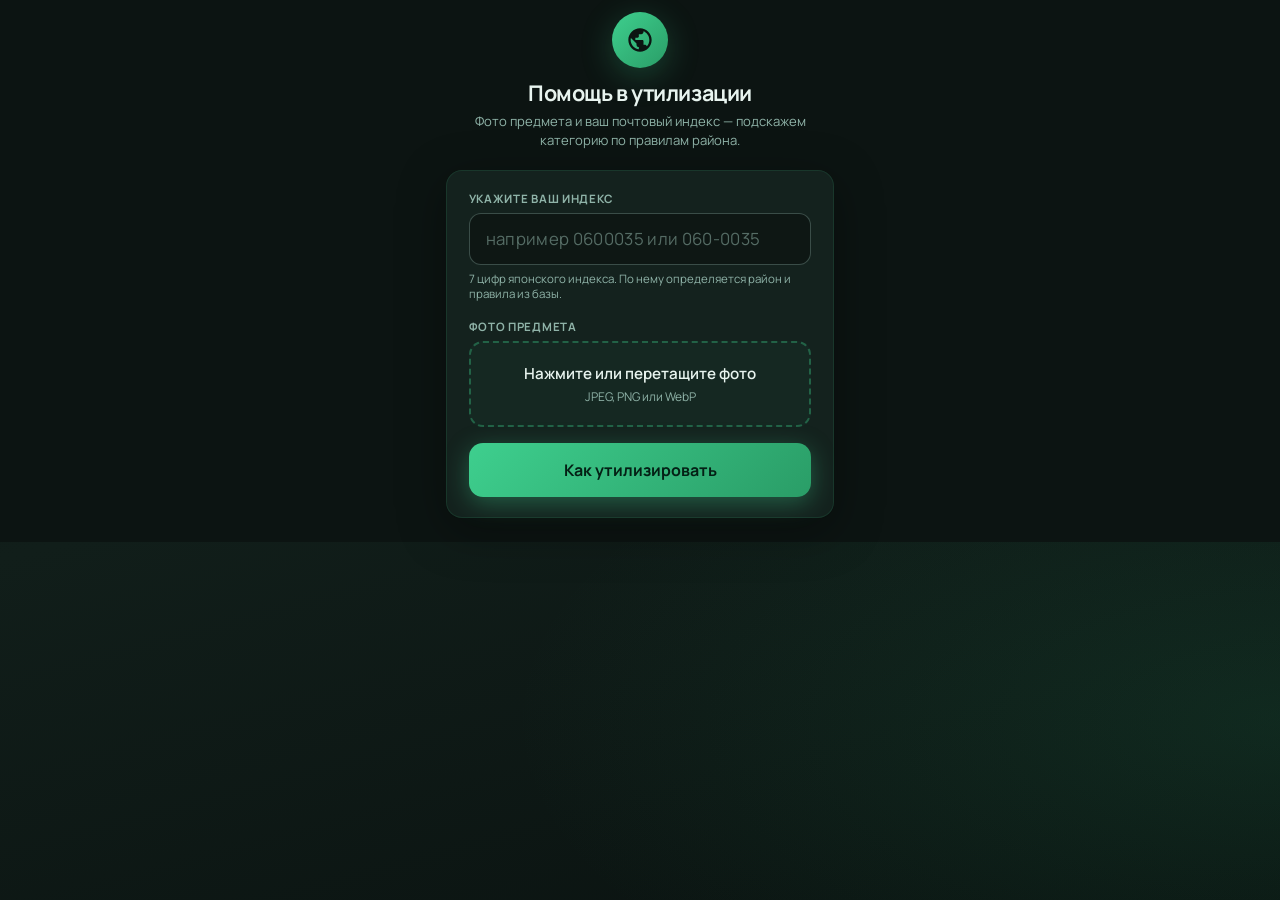
<file: telegram-miniapp/index.html>
<!DOCTYPE html>
<html lang="ru">
<head>
  <meta charset="utf-8" />
  <meta name="viewport" content="width=device-width, initial-scale=1, viewport-fit=cover" />
  <meta name="theme-color" content="#0c1412" />
  <title>Помощь в утилизации</title>
  <link rel="preconnect" href="https://fonts.googleapis.com" />
  <link rel="preconnect" href="https://fonts.gstatic.com" crossorigin />
  <link href="https://fonts.googleapis.com/css2?family=Manrope:wght@500;600;700;800&display=swap" rel="stylesheet" />
  <link rel="stylesheet" href="./styles.css" />
  <!-- Задайте базовый URL API (HTTPS), если не используете ?api= в ссылке Mini App -->
  <script>
    window.__API_BASE__ = ""; /* например: "https://api.example.com" */
  </script>
  <script src="https://telegram.org/js/telegram-web-app.js"></script>
</head>
<body>
  <div class="bg-mesh"></div>
  <div class="wrap">
    <header>
      <div class="icon-ring" aria-hidden="true">
        <svg viewBox="0 0 24 24" xmlns="http://www.w3.org/2000/svg">
          <path d="M12 2C6.48 2 2 6.48 2 12s4.48 10 10 10 10-4.48 10-10S17.52 2 12 2zm-1 17.93c-3.95-.49-7-3.85-7-7.93 0-.62.08-1.21.21-1.79L9 15v1c0 1.1.9 2 2 2v1.93zm6.9-2.54c-.26-.81-1-1.39-1.9-1.39h-1v-3c0-.55-.45-1-1-1H8v-2h2c.55 0 1-.45 1-1V7h2c1.1 0 2-.9 2-2v-.41c2.93 1.19 5 4.06 5 7.41 0 2.08-.8 3.97-2.1 5.39z"/>
        </svg>
      </div>
      <h1>Помощь в утилизации</h1>
      <p class="subtitle">Фото предмета и ваш почтовый индекс — подскажем категорию по правилам района.</p>
    </header>

    <section class="card">
      <div class="input-row">
        <label for="zip">Укажите ваш индекс</label>
        <input
          id="zip"
          type="text"
          inputmode="numeric"
          autocomplete="postal-code"
          maxlength="16"
          placeholder="например 0600035 или 060-0035"
        />
        <p class="hint">7 цифр японского индекса. По нему определяется район и правила из базы.</p>
      </div>

      <label>Фото предмета</label>
      <div class="upload-zone" id="uploadZone" role="button" tabindex="0">
        <p class="big">Нажмите или перетащите фото</p>
        <p class="small">JPEG, PNG или WebP</p>
        <input id="photo" type="file" accept="image/jpeg,image/png,image/webp" />
        <div class="preview" id="preview">
          <img id="previewImg" alt="Предпросмотр" />
        </div>
      </div>

      <button type="button" class="btn-primary" id="submitBtn">Как утилизировать</button>

      <div class="loader" id="loader" aria-live="polite">
        <span></span><span></span><span></span>
        Анализируем…
      </div>

      <div class="err" id="error" role="alert"></div>

      <div class="result" id="result">
        <div class="result-badge">Рекомендация</div>
        <div class="result-region" id="region"></div>
        <div class="verdict" id="verdict"></div>
        <div class="details-toggle" id="toggleDetails">Подробнее (распознавание)</div>
        <div class="details" id="details"></div>
      </div>
    </section>
  </div>
  <script src="./app.js"></script>
</body>
</html>
</file>
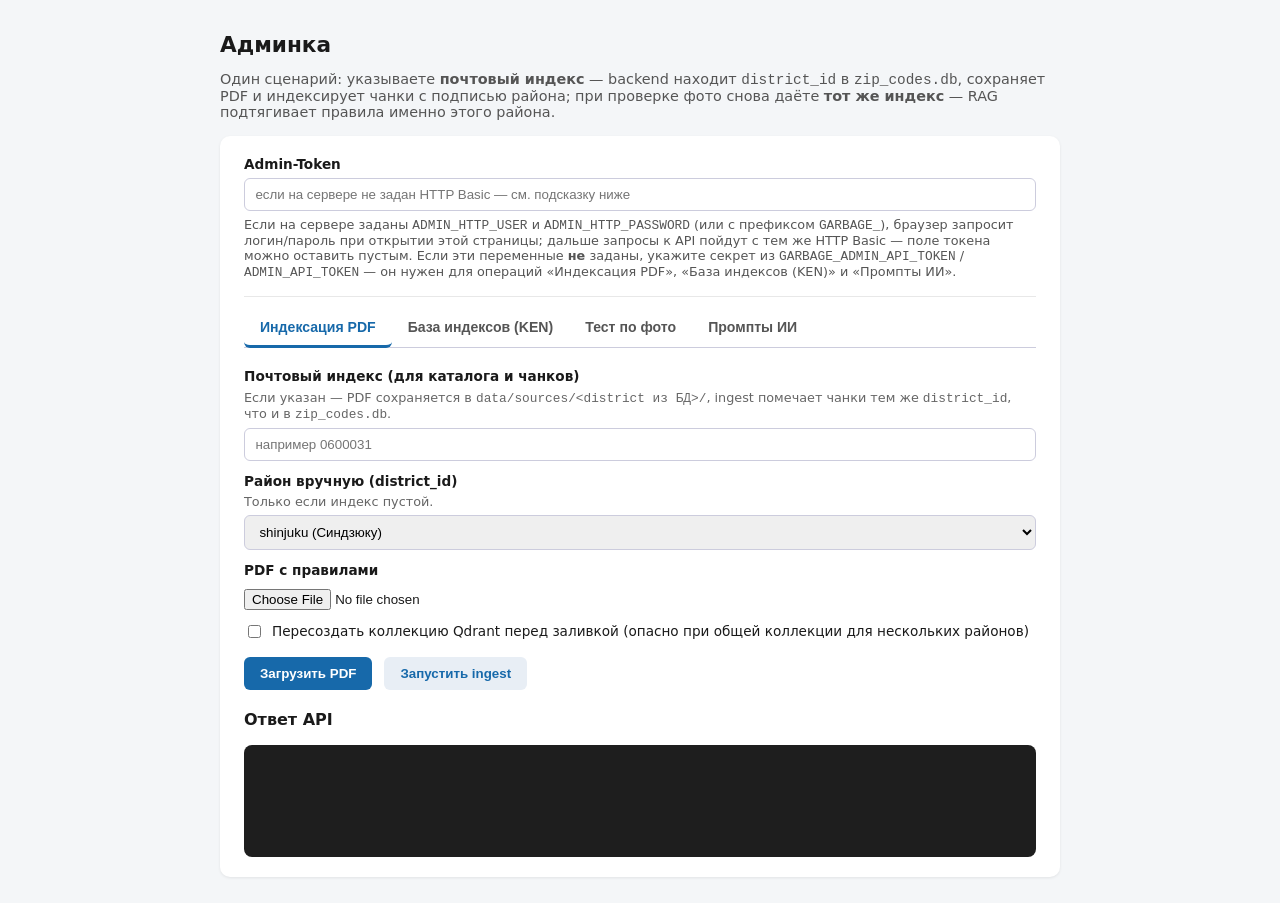
<file: backend/app/static/admin.html>
<!DOCTYPE html>
<html lang="ru">
<head>
  <meta charset="utf-8" />
  <meta name="viewport" content="width=device-width, initial-scale=1" />
  <title>Garbage App — админ</title>
  <style>
    :root { font-family: system-ui, sans-serif; background: #f4f6f8; color: #1a1a1a; }
    body { max-width: 840px; margin: 2rem auto; padding: 0 1rem; }
    h1 { font-size: 1.35rem; margin-bottom: 0.25rem; }
    .muted { color: #555; font-size: 0.9rem; margin-bottom: 1rem; }
    section { background: #fff; border-radius: 10px; padding: 1.25rem 1.5rem; margin-bottom: 1rem; box-shadow: 0 1px 3px rgba(0,0,0,.08); }
    label { display: block; font-weight: 600; margin: 0.75rem 0 0.35rem; font-size: 0.85rem; }
    input[type="password"], input[type="text"], select, textarea {
      width: 100%; padding: 0.5rem 0.65rem; border: 1px solid #ccd; border-radius: 6px; box-sizing: border-box;
    }
    textarea { font-family: inherit; font-size: 0.85rem; line-height: 1.45; resize: vertical; }
    textarea.prompt-area { min-height: 120px; }
    textarea.prompt-area.lg { min-height: 200px; }
    .prompt-hint { font-weight: normal; font-size: 0.8rem; color: #666; margin: 0.25rem 0 0.35rem; display: block; }
    input[type="file"] { margin-top: 0.35rem; }
    .row { display: flex; gap: 0.75rem; align-items: center; flex-wrap: wrap; margin-top: 1rem; }
    button { padding: 0.55rem 1rem; border-radius: 6px; border: none; cursor: pointer; font-weight: 600; }
    button.primary { background: #1769aa; color: #fff; }
    button.secondary { background: #e8eef5; color: #1769aa; }
    button:disabled { opacity: 0.55; cursor: not-allowed; }
    #log, #zipImportLog { white-space: pre-wrap; font-family: ui-monospace, monospace; font-size: 0.8rem; background: #1e1e1e; color: #d4d4d4; padding: 1rem; border-radius: 8px; min-height: 5rem; margin-top: 1rem; }
    .error { color: #ffb4b4; }
    .ok { color: #98ec98; }
    .districtCustomWrap { display: none; margin-top: 0.5rem; }
    .districtCustomWrap.visible { display: block; }
    label.checkbox { font-weight: normal; display: flex; align-items: center; gap: 0.5rem; margin-top: 0.75rem; }
    label.checkbox input { width: auto; }

    .tabs {
      display: flex;
      gap: 0;
      flex-wrap: wrap;
      border-bottom: 1px solid #ccd;
      margin: -0.25rem 0 1.25rem;
    }
    .tab-btn {
      padding: 0.65rem 1rem;
      border: none;
      background: transparent;
      cursor: pointer;
      font-weight: 600;
      font-size: 0.88rem;
      color: #555;
      border-bottom: 3px solid transparent;
      margin-bottom: -1px;
    }
    .tab-btn:hover { color: #1769aa; }
    .tab-btn.active {
      color: #1769aa;
      border-bottom-color: #1769aa;
    }
    .tab-panel { display: none; }
    .tab-panel.active { display: block; }

    .verdict-box {
      margin-top: 1rem;
      padding: 1rem 1.15rem;
      border-radius: 8px;
      border-left: 4px solid #1769aa;
      background: #f0f6fc;
      font-size: 1.05rem;
      line-height: 1.45;
      min-height: 3rem;
      white-space: pre-wrap;
    }
    .verdict-box.placeholder { color: #888; font-style: italic; background: #f8f9fa; border-left-color: #ccc; }
    .vision-meta {
      margin-top: 1rem;
      font-size: 0.85rem;
      color: #333;
      background: #f8f9fa;
      padding: 0.75rem 1rem;
      border-radius: 6px;
    }
    .vision-meta dl { margin: 0; display: grid; grid-template-columns: auto 1fr; gap: 0.35rem 1rem; }
    .vision-meta dt { color: #666; font-weight: 600; }
    .vision-meta dd { margin: 0; }
    .rag-excerpts {
      margin-top: 0.75rem;
      font-size: 0.8rem;
      color: #444;
    }
    .rag-excerpts h4 { margin: 0.5rem 0 0.35rem; font-size: 0.8rem; color: #666; text-transform: uppercase; letter-spacing: 0.03em; }
    .rag-excerpts ul { margin: 0; padding-left: 1.15rem; }
    .rag-excerpts li { margin-bottom: 0.35rem; }
    .preview-thumb {
      margin-top: 0.5rem;
      max-width: 100%;
      max-height: 200px;
      border-radius: 8px;
      border: 1px solid #ddd;
      object-fit: contain;
      background: #fafafa;
    }
    #testError { margin-top: 0.75rem; color: #b00020; font-size: 0.9rem; }
    #promptStatus { margin-top: 0.75rem; font-size: 0.9rem; }
    #promptStatus.error { color: #b00020; }
    #promptStatus.ok { color: #0d6a2c; }
    .token-block { margin-bottom: 1rem; padding-bottom: 1rem; border-bottom: 1px solid #e8e8e8; }
    .token-block label { margin-top: 0; }
  </style>
</head>
<body>
  <h1>Админка</h1>
  <p class="muted">Один сценарий: указываете <strong>почтовый индекс</strong> — backend находит <code>district_id</code> в <code>zip_codes.db</code>, сохраняет PDF и индексирует чанки с подписью района; при проверке фото снова даёте <strong>тот же индекс</strong> — RAG подтягивает правила именно этого района.</p>

  <section>
    <div class="token-block">
      <label for="token">Admin-Token</label>
      <input id="token" type="password" autocomplete="off" placeholder="если на сервере не задан HTTP Basic — см. подсказку ниже" />
      <p class="muted" style="margin:0.35rem 0 0; font-size:0.8rem;">
        Если на сервере заданы <code>ADMIN_HTTP_USER</code> и <code>ADMIN_HTTP_PASSWORD</code> (или с префиксом <code>GARBAGE_</code>), браузер запросит логин/пароль при открытии этой страницы; дальше запросы к API пойдут с тем же HTTP Basic — поле токена можно оставить пустым.
        Если эти переменные <strong>не</strong> заданы, укажите секрет из <code>GARBAGE_ADMIN_API_TOKEN</code> / <code>ADMIN_API_TOKEN</code> — он нужен для операций «Индексация PDF», «База индексов (KEN)» и «Промпты ИИ».
      </p>
    </div>

    <nav class="tabs" role="tablist" aria-label="Разделы">
      <button type="button" class="tab-btn active" role="tab" aria-selected="true" aria-controls="panel-rag" id="tab-rag" data-tab="rag">Индексация PDF</button>
      <button type="button" class="tab-btn" role="tab" aria-selected="false" aria-controls="panel-zipdb" id="tab-zipdb" data-tab="zipdb">База индексов (KEN)</button>
      <button type="button" class="tab-btn" role="tab" aria-selected="false" aria-controls="panel-test" id="tab-test" data-tab="test">Тест по фото</button>
      <button type="button" class="tab-btn" role="tab" aria-selected="false" aria-controls="panel-prompts" id="tab-prompts" data-tab="prompts">Промпты ИИ</button>
    </nav>

    <div id="panel-rag" class="tab-panel active" role="tabpanel" aria-labelledby="tab-rag">
      <label for="ragZip">Почтовый индекс (для каталога и чанков)</label>
      <span class="prompt-hint">Если указан — PDF сохраняется в <code>data/sources/&lt;district из БД&gt;/</code>, ingest помечает чанки тем же <code>district_id</code>, что и в <code>zip_codes.db</code>.</span>
      <input id="ragZip" type="text" inputmode="numeric" autocomplete="postal-code" placeholder="например 0600031" maxlength="16" />

      <label for="district">Район вручную (district_id)</label>
      <span class="prompt-hint">Только если индекс пустой.</span>
      <select id="district">
        <option value="shinjuku">shinjuku (Синдзюку)</option>
        <option value="minato">minato (Минато)</option>
        <option value="chuo">chuo (Тюо)</option>
        <option value="shibuya">shibuya (Сибуя)</option>
        <option value="__custom__">Другой…</option>
      </select>
      <div id="districtCustomWrap" class="districtCustomWrap">
        <label for="districtCustom">Свой district_id (латиница, snake_case)</label>
        <input id="districtCustom" type="text" placeholder="например koto" />
      </div>

      <label for="pdf">PDF с правилами</label>
      <input id="pdf" type="file" accept="application/pdf,.pdf" />

      <label class="checkbox">
        <input id="recreate" type="checkbox" />
        Пересоздать коллекцию Qdrant перед заливкой (опасно при общей коллекции для нескольких районов)
      </label>

      <div class="row">
        <button type="button" class="primary" id="btnUpload">Загрузить PDF</button>
        <button type="button" class="secondary" id="btnIngest">Запустить ingest</button>
      </div>

      <strong style="display:block;margin-top:1.25rem;">Ответ API</strong>
      <div id="log"></div>
    </div>

    <div id="panel-zipdb" class="tab-panel" role="tabpanel" aria-labelledby="tab-zipdb" hidden>
      <p class="muted" style="margin-top:0;">
        Загрузите официальный файл <strong>KEN_ALL_ROME.CSV</strong> (как в папке проекта <code>Index base/</code>).
        Таблица <code>zip_mapping</code> в <code>data/zip_codes.db</code> будет <strong>полностью пересоздана</strong> из файла (старые строки удаляются).
        Кодировка оригинала Japan Post — обычно <code>shift_jis</code>.
      </p>

      <label for="kenEncoding">Кодировка CSV</label>
      <select id="kenEncoding">
        <option value="shift_jis" selected>shift_jis (Japan Post)</option>
        <option value="utf-8">utf-8</option>
      </select>

      <label for="kenCsv">Файл KEN_ALL_ROME.CSV</label>
      <input id="kenCsv" type="file" accept=".csv,text/csv" />

      <div class="row">
        <button type="button" class="primary" id="btnImportKen">Импортировать в zip_codes.db</button>
      </div>
      <p class="muted" style="margin-top:0.75rem;font-size:0.8rem;">
        Большой файл (сотни тысяч строк) может обрабатываться до нескольких минут — не закрывайте вкладку до ответа сервера.
        На Railway без volume для <code>/workspace/data</code> база пропадёт при редеплое — при необходимости смонтируйте volume на каталог данных.
      </p>

      <strong style="display:block;margin-top:1.25rem;">Ответ API</strong>
      <div id="zipImportLog"></div>
    </div>

    <div id="panel-test" class="tab-panel" role="tabpanel" aria-labelledby="tab-test" hidden>
      <label for="testZip">Почтовый индекс (Япония, 7 цифр)</label>
      <span class="prompt-hint">Если указан — район берётся из <code>zip_codes.db</code> (приоритет). Формат: <code>0600031</code> или <code>060-0031</code>.</span>
      <input id="testZip" type="text" inputmode="numeric" autocomplete="postal-code" placeholder="например 0600031" maxlength="16" />

      <label for="testDistrict">Район вручную (district_id)</label>
      <span class="prompt-hint">Используется только если поле индекса пустое — должен совпадать с <code>district_id</code> в Qdrant после ingest.</span>
      <select id="testDistrict">
        <option value="shinjuku">shinjuku (Синдзюку)</option>
        <option value="minato">minato (Минато)</option>
        <option value="chuo">chuo (Тюо)</option>
        <option value="shibuya">shibuya (Сибуя)</option>
        <option value="__custom__">Другой…</option>
      </select>
      <div id="testDistrictCustomWrap" class="districtCustomWrap">
        <label for="testDistrictCustom">Свой district_id</label>
        <input id="testDistrictCustom" type="text" placeholder="например koto" />
      </div>

      <label for="testPhoto">Фото предмета</label>
      <input id="testPhoto" type="file" accept="image/jpeg,image/png,image/webp,.jpg,.jpeg,.png,.webp" />
      <img id="testPreview" class="preview-thumb" alt="" style="display:none;" />

      <div class="row">
        <button type="button" class="primary" id="btnAnalyze">Что делать с мусором?</button>
      </div>

      <p id="testError" hidden></p>

      <div id="testResolvedWrap" style="display:none;margin-top:0.75rem;padding:0.65rem 0.85rem;background:#f0f7f4;border-radius:8px;font-size:0.88rem;">
        <strong>Район по индексу / базе:</strong>
        <span id="testResolvedLabel"></span>
        <div class="prompt-hint" style="margin-top:0.35rem;"><code>district_id</code>: <span id="testResolvedId"></span></div>
      </div>

      <label style="margin-top:1rem;">Рекомендация</label>
      <div id="testVerdict" class="verdict-box placeholder">Загрузите фото и нажмите кнопку — здесь появится ответ на русском.</div>

      <div id="testVisionWrap" style="display:none;">
        <div class="vision-meta">
          <strong>Распознавание</strong>
          <dl id="testVisionDl"></dl>
        </div>
      </div>

      <div id="testRagWrap" class="rag-excerpts" style="display:none;">
        <h4>Выдержки из правил (RAG)</h4>
        <ul id="testRagList"></ul>
      </div>
    </div>

    <div id="panel-prompts" class="tab-panel" role="tabpanel" aria-labelledby="tab-prompts" hidden>
      <p class="muted" style="margin-top:0;">Сохраняется в <code>data/ai_prompts.json</code>. Следующий вызов «Тест по фото» подхватит без перезапуска API.</p>

      <label for="visionSystem">Системный промпт — распознавание фото (Vision)</label>
      <span class="prompt-hint">JSON: items[] (name, material, mark, is_clean), size_max_cm, has_batteries, is_dangerous. Обычно на английском.</span>
      <textarea id="visionSystem" class="prompt-area lg" spellcheck="false"></textarea>

      <label for="visionUser">Пользовательский текст к изображению (Vision)</label>
      <span class="prompt-hint">Краткая инструкция вместе с фото.</span>
      <textarea id="visionUser" class="prompt-area" spellcheck="false"></textarea>

      <label for="verdictSystem">Системный промпт — итоговый ответ по мусору</label>
      <span class="prompt-hint">На основе Vision и выдержек RAG из Qdrant.</span>
      <textarea id="verdictSystem" class="prompt-area lg" spellcheck="false"></textarea>

      <div class="row">
        <button type="button" class="primary" id="btnSavePrompts">Сохранить промпты</button>
        <button type="button" class="secondary" id="btnReloadPrompts">Обновить из файла</button>
      </div>
      <p id="promptStatus"></p>
    </div>
  </section>

  <script>
    const logEl = document.getElementById("log");

    function log(msg, cls) {
      const span = document.createElement("span");
      if (cls) span.className = cls;
      span.textContent = msg + "\n";
      logEl.appendChild(span);
      logEl.scrollTop = logEl.scrollHeight;
    }

    function authHeaders() {
      const t = document.getElementById("token").value.trim();
      return {
        "Admin-Token": t,
        "X-Admin-Token": t,
      };
    }

    /** @param {string} selSelectId @param {string} customInputId */
    function resolveDistrict(selSelectId, customInputId) {
      const sel = document.getElementById(selSelectId).value;
      if (sel === "__custom__") {
        const c = document.getElementById(customInputId).value.trim().toLowerCase();
        if (!c) throw new Error("Укажите district_id для пункта «Другой».");
        return c;
      }
      return sel;
    }

    document.getElementById("district").addEventListener("change", (e) => {
      document.getElementById("districtCustomWrap").classList.toggle(
        "visible",
        e.target.value === "__custom__",
      );
    });

    document.getElementById("testDistrict").addEventListener("change", (e) => {
      document.getElementById("testDistrictCustomWrap").classList.toggle(
        "visible",
        e.target.value === "__custom__",
      );
    });

    function applyTabVisibility(activeTab) {
      document.querySelectorAll(".tab-btn").forEach((b) => {
        const on = b.dataset.tab === activeTab;
        b.classList.toggle("active", on);
        b.setAttribute("aria-selected", on ? "true" : "false");
      });
      document.querySelectorAll(".tab-panel").forEach((p) => {
        const show =
          (activeTab === "rag" && p.id === "panel-rag") ||
          (activeTab === "zipdb" && p.id === "panel-zipdb") ||
          (activeTab === "test" && p.id === "panel-test") ||
          (activeTab === "prompts" && p.id === "panel-prompts");
        p.classList.toggle("active", show);
        p.hidden = !show;
      });
      const url = new URL(window.location.href);
      url.searchParams.set("tab", activeTab);
      window.history.replaceState({}, "", url.toString());
    }

    document.querySelectorAll(".tab-btn").forEach((btn) => {
      btn.addEventListener("click", () => {
        applyTabVisibility(btn.dataset.tab);
      });
    });

    (function initTabFromQuery() {
      const tab = new URLSearchParams(window.location.search).get("tab");
      if (tab === "test" || tab === "prompts" || tab === "rag" || tab === "zipdb") {
        applyTabVisibility(tab);
      }
    })();

    const promptStatusEl = document.getElementById("promptStatus");
    function setPromptStatus(msg, cls) {
      promptStatusEl.textContent = msg || "";
      promptStatusEl.className = cls || "";
    }

    async function loadPromptsFromServer() {
      setPromptStatus("");
      const res = await fetch(window.location.origin + "/api/v1/admin/prompts/analyze", {
        method: "GET",
        credentials: "same-origin",
        headers: authHeaders(),
      });
      const text = await res.text();
      let body;
      try {
        body = JSON.parse(text);
      } catch {
        body = { detail: text };
      }
      if (!res.ok) {
        const detail = body.detail;
        const msg =
          typeof detail === "string"
            ? detail
            : Array.isArray(detail)
              ? detail.map((d) => d.msg || JSON.stringify(d)).join("; ")
              : JSON.stringify(body);
        throw new Error(res.status + " " + msg);
      }
      document.getElementById("visionSystem").value = body.vision_system_prompt || "";
      document.getElementById("visionUser").value = body.vision_user_prompt || "";
      document.getElementById("verdictSystem").value = body.verdict_system_prompt || "";
      setPromptStatus("Промпты загружены с сервера.", "ok");
    }

    document.getElementById("btnReloadPrompts").addEventListener("click", async () => {
      try {
        await loadPromptsFromServer();
      } catch (e) {
        setPromptStatus(String(e.message || e), "error");
      }
    });

    document.getElementById("btnSavePrompts").addEventListener("click", async () => {
      setPromptStatus("");
      const payload = {
        vision_system_prompt: document.getElementById("visionSystem").value,
        vision_user_prompt: document.getElementById("visionUser").value,
        verdict_system_prompt: document.getElementById("verdictSystem").value,
      };
      const btn = document.getElementById("btnSavePrompts");
      btn.disabled = true;
      try {
        const res = await fetch(window.location.origin + "/api/v1/admin/prompts/analyze", {
          method: "PUT",
          credentials: "same-origin",
          headers: { ...authHeaders(), "Content-Type": "application/json" },
          body: JSON.stringify(payload),
        });
        const text = await res.text();
        let body;
        try {
          body = JSON.parse(text);
        } catch {
          body = { detail: text };
        }
        if (!res.ok) {
          const detail = body.detail;
          const msg =
            typeof detail === "string"
              ? detail
              : Array.isArray(detail)
                ? detail.map((d) => d.msg || JSON.stringify(d)).join("; ")
                : JSON.stringify(body);
          throw new Error(res.status + " " + msg);
        }
        setPromptStatus("Сохранено в data/ai_prompts.json.", "ok");
      } catch (e) {
        setPromptStatus(String(e.message || e), "error");
      } finally {
        btn.disabled = false;
      }
    });

    const zipImportLogEl = document.getElementById("zipImportLog");
    function zipLog(msg, cls) {
      const span = document.createElement("span");
      if (cls) span.className = cls;
      span.textContent = msg + "\n";
      zipImportLogEl.appendChild(span);
      zipImportLogEl.scrollTop = zipImportLogEl.scrollHeight;
    }

    document.getElementById("btnImportKen").addEventListener("click", async () => {
      zipImportLogEl.innerHTML = "";
      const btn = document.getElementById("btnImportKen");
      const fileInput = document.getElementById("kenCsv");
      if (!fileInput.files || !fileInput.files[0]) {
        zipLog("Выберите CSV файл.", "error");
        return;
      }
      btn.disabled = true;
      try {
        const fd = new FormData();
        fd.append("ken_csv", fileInput.files[0]);
        fd.append("encoding", document.getElementById("kenEncoding").value);
        const res = await fetch(window.location.origin + "/api/v1/admin/zip-db/import", {
          method: "POST",
          credentials: "same-origin",
          headers: authHeaders(),
          body: fd,
        });
        const text = await res.text();
        let body;
        try {
          body = JSON.parse(text);
        } catch {
          body = { detail: text };
        }
        if (!res.ok) {
          const detail = body.detail;
          const msg =
            typeof detail === "string"
              ? detail
              : Array.isArray(detail)
                ? detail.map((d) => d.msg || JSON.stringify(d)).join("; ")
                : JSON.stringify(body);
          throw new Error(res.status + " " + msg);
        }
        zipLog("Импорт выполнен.", "ok");
        zipLog(JSON.stringify(body, null, 2), "ok");
      } catch (err) {
        zipLog(String(err.message || err), "error");
      } finally {
        btn.disabled = false;
      }
    });

    document.getElementById("btnUpload").addEventListener("click", async () => {
      logEl.innerHTML = "";
      try {
        const ragZip = document.getElementById("ragZip").value.trim();
        let districtId = "";
        if (!ragZip) {
          districtId = resolveDistrict("district", "districtCustom");
        }
        const fileInput = document.getElementById("pdf");
        if (!fileInput.files || !fileInput.files[0]) {
          throw new Error("Выберите PDF файл.");
        }
        const fd = new FormData();
        if (ragZip) {
          fd.append("zip_code", ragZip);
          fd.append("district_id", "");
        } else {
          fd.append("district_id", districtId);
          fd.append("zip_code", "");
        }
        fd.append("pdf", fileInput.files[0]);

        const res = await fetch(window.location.origin + "/api/v1/admin/upload", {
          method: "POST",
          credentials: "same-origin",
          headers: authHeaders(),
          body: fd,
        });
        const text = await res.text();
        let body;
        try {
          body = JSON.parse(text);
        } catch {
          body = text;
        }
        if (!res.ok) throw new Error(res.status + " " + JSON.stringify(body));

        log("Загрузка OK:", "ok");
        log(JSON.stringify(body, null, 2), "ok");
      } catch (err) {
        log(String(err.message || err), "error");
      }
    });

    document.getElementById("btnIngest").addEventListener("click", async () => {
      logEl.innerHTML = "";
      try {
        const ragZip = document.getElementById("ragZip").value.trim();
        let districtId = "";
        if (!ragZip) {
          districtId = resolveDistrict("district", "districtCustom");
        }
        const recreate = document.getElementById("recreate").checked;
        const base = window.location.origin + "/api/v1/admin/tasks/ingest";
        const url = ragZip
          ? `${base}?recreate=${recreate ? "true" : "false"}&zip_code=${encodeURIComponent(ragZip)}`
          : `${base}/${encodeURIComponent(districtId)}?recreate=${recreate ? "true" : "false"}`;

        const res = await fetch(url, {
          method: "GET",
          credentials: "same-origin",
          headers: authHeaders(),
        });
        const text = await res.text();
        let body;
        try {
          body = JSON.parse(text);
        } catch {
          body = text;
        }
        if (!res.ok) throw new Error(res.status + " " + JSON.stringify(body));

        log("Ingest принят (фоновая задача FastAPI):", "ok");
        log(JSON.stringify(body, null, 2), "ok");
      } catch (err) {
        log(String(err.message || err), "error");
      }
    });

    const testPhotoInput = document.getElementById("testPhoto");
    const testPreview = document.getElementById("testPreview");
    testPhotoInput.addEventListener("change", () => {
      const f = testPhotoInput.files && testPhotoInput.files[0];
      if (!f) {
        testPreview.style.display = "none";
        testPreview.removeAttribute("src");
        return;
      }
      const url = URL.createObjectURL(f);
      testPreview.onload = () => URL.revokeObjectURL(url);
      testPreview.src = url;
      testPreview.style.display = "block";
    });

    document.getElementById("btnAnalyze").addEventListener("click", async () => {
      const errEl = document.getElementById("testError");
      const verdictEl = document.getElementById("testVerdict");
      const visionWrap = document.getElementById("testVisionWrap");
      const visionDl = document.getElementById("testVisionDl");
      const ragWrap = document.getElementById("testRagWrap");
      const ragList = document.getElementById("testRagList");
      errEl.hidden = true;
      errEl.textContent = "";

      document.getElementById("testResolvedWrap").style.display = "none";
      document.getElementById("testResolvedLabel").textContent = "";
      document.getElementById("testResolvedId").textContent = "";

      verdictEl.classList.add("placeholder");
      verdictEl.textContent = "Запрос…";
      visionWrap.style.display = "none";
      ragWrap.style.display = "none";
      visionDl.innerHTML = "";
      ragList.innerHTML = "";

      const zipVal = document.getElementById("testZip").value.trim();

      let districtId = "";
      if (!zipVal) {
        try {
          districtId = resolveDistrict("testDistrict", "testDistrictCustom");
        } catch (e) {
          verdictEl.textContent = "";
          verdictEl.classList.add("placeholder");
          errEl.textContent = e.message || String(e);
          errEl.hidden = false;
          return;
        }
      }

      const fileInput = testPhotoInput;
      if (!fileInput.files || !fileInput.files[0]) {
        verdictEl.textContent = "";
        verdictEl.classList.add("placeholder");
        errEl.textContent = "Выберите файл изображения (JPEG, PNG или WebP).";
        errEl.hidden = false;
        return;
      }

      const btn = document.getElementById("btnAnalyze");
      btn.disabled = true;

      try {
        const fd = new FormData();
        if (zipVal) {
          fd.append("zip_code", zipVal);
          fd.append("district_id", "");
        } else {
          fd.append("district_id", districtId);
          fd.append("zip_code", "");
        }
        fd.append("image", fileInput.files[0]);

        const res = await fetch(window.location.origin + "/api/v1/analyze", {
          method: "POST",
          body: fd,
        });
        const text = await res.text();
        let body;
        try {
          body = JSON.parse(text);
        } catch {
          body = { detail: text };
        }
        if (!res.ok) {
          const msg = typeof body.detail === "string" ? body.detail : JSON.stringify(body);
          throw new Error(res.status + " " + msg);
        }

        verdictEl.classList.remove("placeholder");
        verdictEl.textContent = body.verdict_ru || "(пустой вердикт)";

        if (body.district_label_ru) {
          document.getElementById("testResolvedWrap").style.display = "block";
          document.getElementById("testResolvedLabel").textContent = body.district_label_ru;
          document.getElementById("testResolvedId").textContent = body.district_id || "";
        }

        const v = body.vision || {};
        visionDl.innerHTML = "";
        function addVisionRow(dt, dd) {
          const dti = document.createElement("dt");
          dti.textContent = dt;
          const ddi = document.createElement("dd");
          ddi.textContent = dd != null && dd !== "" ? String(dd) : "—";
          visionDl.appendChild(dti);
          visionDl.appendChild(ddi);
        }
        const items = Array.isArray(v.items) ? v.items : [];
        if (items.length) {
          items.forEach((it, i) => {
            const line = [
              it.name || "—",
              it.material || "—",
              "mark: " + (it.mark != null ? it.mark : "—"),
              it.is_clean ? "чистая" : "не чистая",
            ].join(" · ");
            addVisionRow("Часть " + (i + 1), line);
          });
        } else {
          addVisionRow("Части (items)", "(нет в ответе)");
        }
        addVisionRow("size_max_cm (см)", v.size_max_cm != null ? String(v.size_max_cm) : "—");
        addVisionRow("Батареи (has_batteries)", v.has_batteries ? "да" : "нет");
        addVisionRow("Опасно (is_dangerous)", v.is_dangerous ? "да" : "нет");
        visionWrap.style.display = "block";

        const excerpts = body.rag_excerpts || [];
        if (excerpts.length) {
          excerpts.forEach((ex) => {
            const li = document.createElement("li");
            li.textContent = ex;
            ragList.appendChild(li);
          });
          ragWrap.style.display = "block";
        }
      } catch (err) {
        verdictEl.classList.add("placeholder");
        verdictEl.textContent = "Ошибка запроса.";
        errEl.textContent = String(err.message || err);
        errEl.hidden = false;
      } finally {
        btn.disabled = false;
      }
    });
  </script>
</body>
</html>
</file>
<file: telegram-miniapp/styles.css>
/* Telegram Mini App — «Помощь в утилизации» */
:root {
  --bg: #0c1412;
  --bg-card: rgba(22, 36, 32, 0.92);
  --accent: #3ecf8e;
  --accent-dim: #2a9d67;
  --text: #e8f4ef;
  --muted: #8fb3a8;
  --danger: #ff6b6b;
  --radius: 16px;
  --font: "Manrope", system-ui, sans-serif;
}

*,
*::before,
*::after {
  box-sizing: border-box;
}

html,
body {
  margin: 0;
  min-height: 100%;
  font-family: var(--font);
  background: var(--bg);
  color: var(--text);
  -webkit-font-smoothing: antialiased;
}

/* Фон: мягкий «эко» градиент */
.bg-mesh {
  position: fixed;
  inset: 0;
  z-index: -1;
  background:
    radial-gradient(ellipse 80% 50% at 20% -10%, rgba(62, 207, 142, 0.22), transparent),
    radial-gradient(ellipse 60% 40% at 100% 80%, rgba(42, 157, 103, 0.15), transparent),
    linear-gradient(165deg, #0c1412 0%, #111e1a 45%, #0a1210 100%);
}

.wrap {
  max-width: 420px;
  margin: 0 auto;
  padding: calc(12px + env(safe-area-inset-top, 0))
    16px
    calc(24px + env(safe-area-inset-bottom, 0));
}

header {
  text-align: center;
  margin-bottom: 1.25rem;
}

.icon-ring {
  width: 56px;
  height: 56px;
  margin: 0 auto 0.75rem;
  border-radius: 50%;
  background: linear-gradient(135deg, var(--accent), var(--accent-dim));
  display: flex;
  align-items: center;
  justify-content: center;
  box-shadow: 0 8px 32px rgba(62, 207, 142, 0.25);
}

.icon-ring svg {
  width: 28px;
  height: 28px;
  fill: #0c1412;
}

h1 {
  font-size: 1.35rem;
  font-weight: 700;
  letter-spacing: -0.02em;
  margin: 0 0 0.35rem;
  line-height: 1.2;
}

.subtitle {
  margin: 0;
  font-size: 0.82rem;
  color: var(--muted);
  line-height: 1.45;
}

.card {
  background: var(--bg-card);
  border-radius: var(--radius);
  padding: 1.25rem 1.35rem;
  border: 1px solid rgba(62, 207, 142, 0.12);
  box-shadow: 0 12px 48px rgba(0, 0, 0, 0.35);
  backdrop-filter: blur(12px);
}

label {
  display: block;
  font-size: 0.72rem;
  font-weight: 700;
  text-transform: uppercase;
  letter-spacing: 0.06em;
  color: var(--muted);
  margin-bottom: 0.45rem;
}

.input-row {
  margin-bottom: 1.1rem;
}

input[type="text"] {
  width: 100%;
  padding: 0.85rem 1rem;
  border-radius: 12px;
  border: 1px solid rgba(143, 179, 168, 0.35);
  background: rgba(12, 20, 18, 0.7);
  color: var(--text);
  font-size: 1.05rem;
  font-family: inherit;
  letter-spacing: 0.02em;
}

input[type="text"]::placeholder {
  color: rgba(143, 179, 168, 0.55);
}

input[type="text"]:focus {
  outline: none;
  border-color: var(--accent);
  box-shadow: 0 0 0 3px rgba(62, 207, 142, 0.18);
}

.hint {
  font-size: 0.72rem;
  color: var(--muted);
  margin-top: 0.35rem;
  line-height: 1.35;
}

/* Зона загрузки фото */
.upload-zone {
  border: 2px dashed rgba(62, 207, 142, 0.35);
  border-radius: 14px;
  padding: 1.25rem;
  text-align: center;
  cursor: pointer;
  transition: border-color 0.2s, background 0.2s;
  margin-bottom: 1rem;
  background: rgba(62, 207, 142, 0.04);
}

.upload-zone:hover,
.upload-zone.dragover {
  border-color: var(--accent);
  background: rgba(62, 207, 142, 0.09);
}

.upload-zone.has-file {
  border-style: solid;
  border-color: var(--accent-dim);
}

.upload-zone input[type="file"] {
  display: none;
}

.upload-zone .big {
  font-size: 0.95rem;
  font-weight: 600;
  margin: 0 0 0.25rem;
}

.upload-zone .small {
  margin: 0;
  font-size: 0.75rem;
  color: var(--muted);
}

.preview {
  margin-top: 0.85rem;
  border-radius: 12px;
  overflow: hidden;
  max-height: 160px;
  display: none;
}

.preview img {
  width: 100%;
  height: auto;
  display: block;
  vertical-align: middle;
}

.preview.visible {
  display: block;
}

.btn-primary {
  width: 100%;
  padding: 1rem 1.25rem;
  border: none;
  border-radius: 14px;
  font-family: inherit;
  font-size: 1rem;
  font-weight: 700;
  cursor: pointer;
  background: linear-gradient(135deg, var(--accent), var(--accent-dim));
  color: #042015;
  box-shadow: 0 6px 24px rgba(62, 207, 142, 0.35);
  transition: transform 0.15s, opacity 0.15s;
}

.btn-primary:active {
  transform: scale(0.98);
}

.btn-primary:disabled {
  opacity: 0.45;
  cursor: not-allowed;
  transform: none;
}

.result {
  margin-top: 1.25rem;
  display: none;
}

.result.visible {
  display: block;
}

.result-badge {
  font-size: 0.68rem;
  font-weight: 700;
  text-transform: uppercase;
  letter-spacing: 0.08em;
  color: var(--accent);
  margin-bottom: 0.5rem;
}

.result-region {
  font-size: 0.85rem;
  color: var(--muted);
  margin-bottom: 0.75rem;
  line-height: 1.4;
}

.result-region strong {
  color: var(--text);
}

.verdict {
  font-size: 1rem;
  line-height: 1.55;
  padding: 1rem 1.1rem;
  border-radius: 12px;
  background: rgba(62, 207, 142, 0.08);
  border-left: 4px solid var(--accent);
  white-space: pre-wrap;
}

.details-toggle {
  margin-top: 1rem;
  font-size: 0.8rem;
  color: var(--accent);
  cursor: pointer;
  text-decoration: underline;
  user-select: none;
}

.details {
  display: none;
  margin-top: 0.65rem;
  font-size: 0.78rem;
  color: var(--muted);
  line-height: 1.45;
}

.details.open {
  display: block;
}

.details dl {
  margin: 0;
}

.details dt {
  font-weight: 700;
  color: rgba(232, 244, 239, 0.85);
  margin-top: 0.5rem;
}

.details dd {
  margin: 0.15rem 0 0;
}

.err {
  margin-top: 1rem;
  padding: 0.85rem 1rem;
  border-radius: 12px;
  background: rgba(255, 107, 107, 0.12);
  border: 1px solid rgba(255, 107, 107, 0.35);
  color: #ffb4b4;
  font-size: 0.85rem;
  display: none;
}

.err.visible {
  display: block;
}

.loader {
  display: none;
  align-items: center;
  justify-content: center;
  gap: 0.5rem;
  margin-top: 0.75rem;
  font-size: 0.85rem;
  color: var(--muted);
}

.loader.visible {
  display: flex;
}

.loader span {
  width: 8px;
  height: 8px;
  border-radius: 50%;
  background: var(--accent);
  animation: bounce 0.6s ease infinite alternate;
}

.loader span:nth-child(2) {
  animation-delay: 0.15s;
}

.loader span:nth-child(3) {
  animation-delay: 0.3s;
}

@keyframes bounce {
  from {
    transform: translateY(0);
    opacity: 0.4;
  }
  to {
    transform: translateY(-6px);
    opacity: 1;
  }
}
</file>
